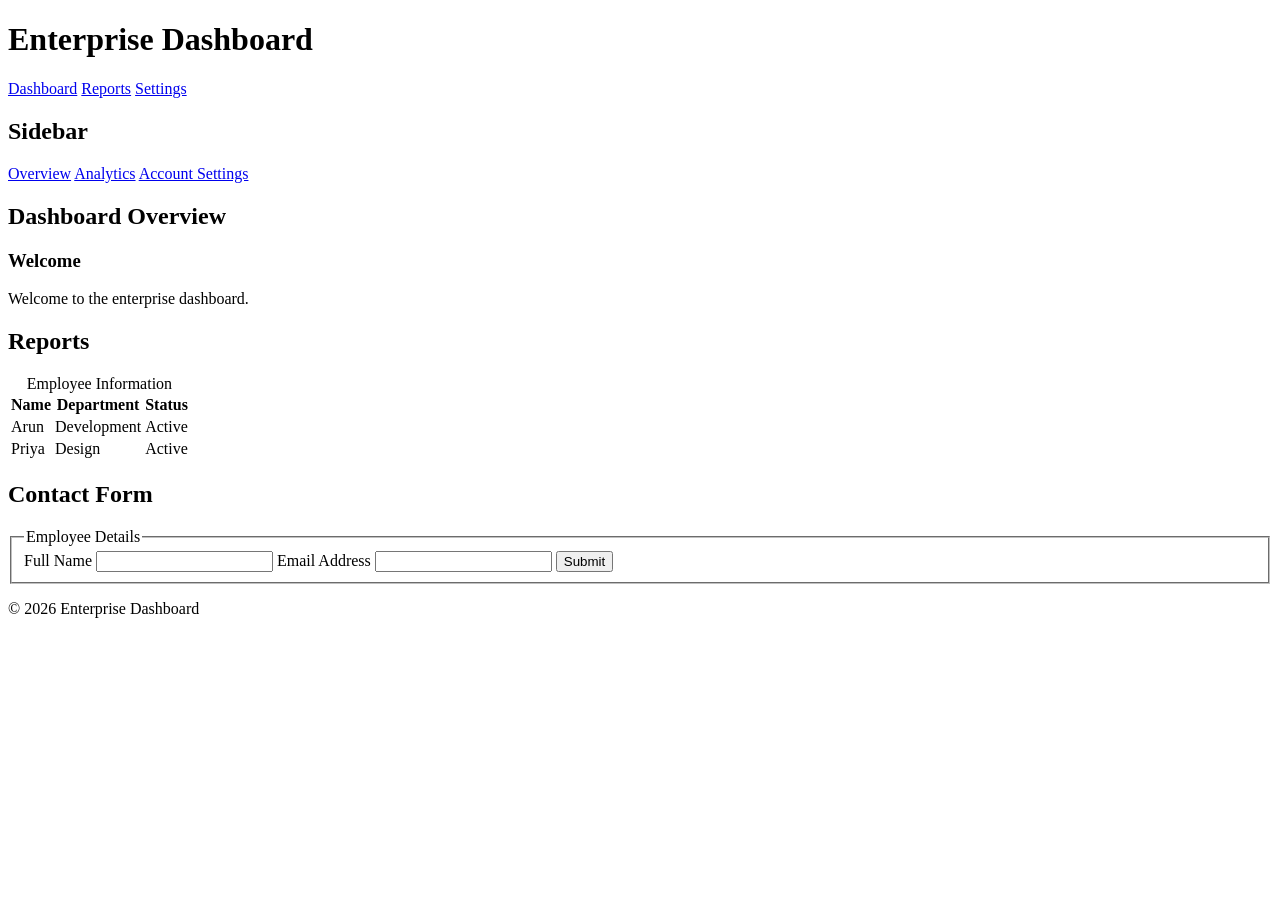
<file: client/index.html>
<!DOCTYPE html>
<html lang="en">
<head>
    <meta charset="UTF-8">
    <meta name="viewport" content="width=device-width, initial-scale=1.0">
    <meta name="description" content="Accessible enterprise dashboard">
    <title>Enterprise Dashboard</title>
</head>
<body>

    <header>
        <h1>Enterprise Dashboard</h1>

        <nav aria-label="Main navigation">
            <a href="#dashboard">Dashboard</a>
            <a href="#reports">Reports</a>
            <a href="#settings">Settings</a>
        </nav>
    </header>

    <aside>
        <h2>Sidebar</h2>
        <nav aria-label="Sidebar navigation">
            <a href="#dashboard">Overview</a>
            <a href="#reports">Analytics</a>
            <a href="#settings">Account Settings</a>
        </nav>
    </aside>

    <main id="dashboard">
        <section>
            <h2>Dashboard Overview</h2>

            <article>
                <h3>Welcome</h3>
                <p>Welcome to the enterprise dashboard.</p>
            </article>
        </section>

        <section id="reports">
            <h2>Reports</h2>

            <table>
                <caption>Employee Information</caption>
                <thead>
                    <tr>
                        <th scope="col">Name</th>
                        <th scope="col">Department</th>
                        <th scope="col">Status</th>
                    </tr>
                </thead>
                <tbody>
                    <tr>
                        <td>Arun</td>
                        <td>Development</td>
                        <td>Active</td>
                    </tr>
                    <tr>
                        <td>Priya</td>
                        <td>Design</td>
                        <td>Active</td>
                    </tr>
                </tbody>
            </table>
        </section>

        <section id="settings">
            <h2>Contact Form</h2>

            <form>
                <fieldset>
                    <legend>Employee Details</legend>

                    <label for="name">Full Name</label>
                    <input type="text" id="name" name="name" required>

                    <label for="email">Email Address</label>
                    <input type="email" id="email" name="email" required>

                    <button type="submit">Submit</button>
                </fieldset>
            </form>
        </section>
    </main>

    <footer>
        <p>&copy; 2026 Enterprise Dashboard</p>
    </footer>

</body>
</html>
</file>
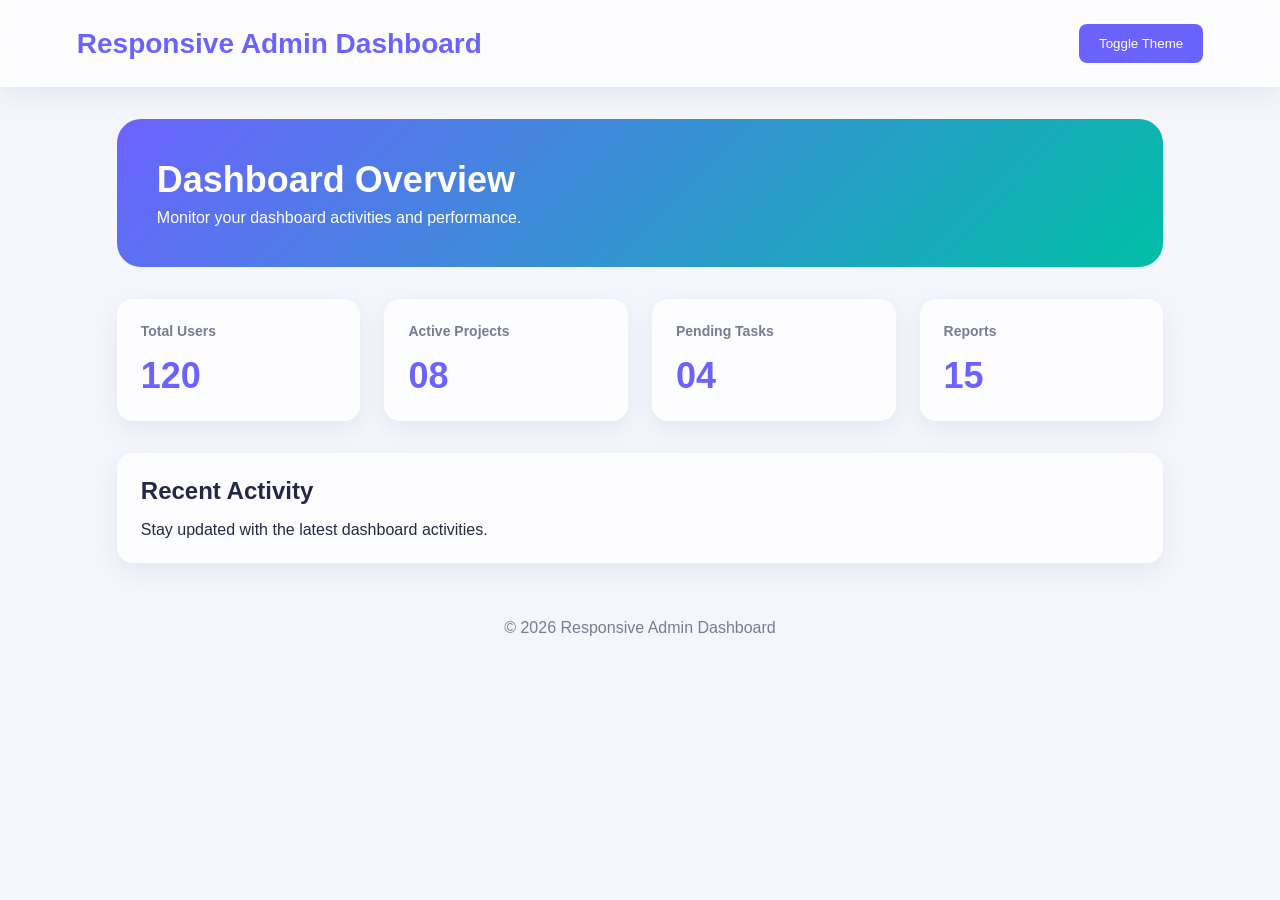
<file: client/responsive-dashboard/index.html>
<!DOCTYPE html>
<html lang="en">
<head>
    <meta charset="UTF-8">
    <meta name="viewport" content="width=device-width, initial-scale=1.0">
    <meta name="description" content="Responsive admin dashboard demo">
    <title>Responsive Admin Dashboard</title>
    <link rel="stylesheet" href="style.css">
</head>
<body>

    <header class="header">
        <h1>Responsive Admin Dashboard</h1>
        <button class="theme-toggle" id="themeToggle">Toggle Theme</button>
    </header>

    <main class="dashboard">

        <section class="welcome">
            <h2>Dashboard Overview</h2>
            <p>Monitor your dashboard activities and performance.</p>
        </section>

        <section class="stats">

            <article class="card">
                <h3>Total Users</h3>
                <p>120</p>
            </article>

            <article class="card">
                <h3>Active Projects</h3>
                <p>08</p>
            </article>

            <article class="card">
                <h3>Pending Tasks</h3>
                <p>04</p>
            </article>

            <article class="card">
                <h3>Reports</h3>
                <p>15</p>
            </article>

        </section>

        <section class="activity">
            <h2>Recent Activity</h2>
            <p>Stay updated with the latest dashboard activities.</p>
        </section>

    </main>

    <footer class="footer">
        <p>© 2026 Responsive Admin Dashboard</p>
    </footer>

    <script>
        const toggle = document.getElementById("themeToggle");

        toggle.addEventListener("click", () => {
            document.body.classList.toggle("dark-theme");
        });
    </script>

</body>
</html>
</file>
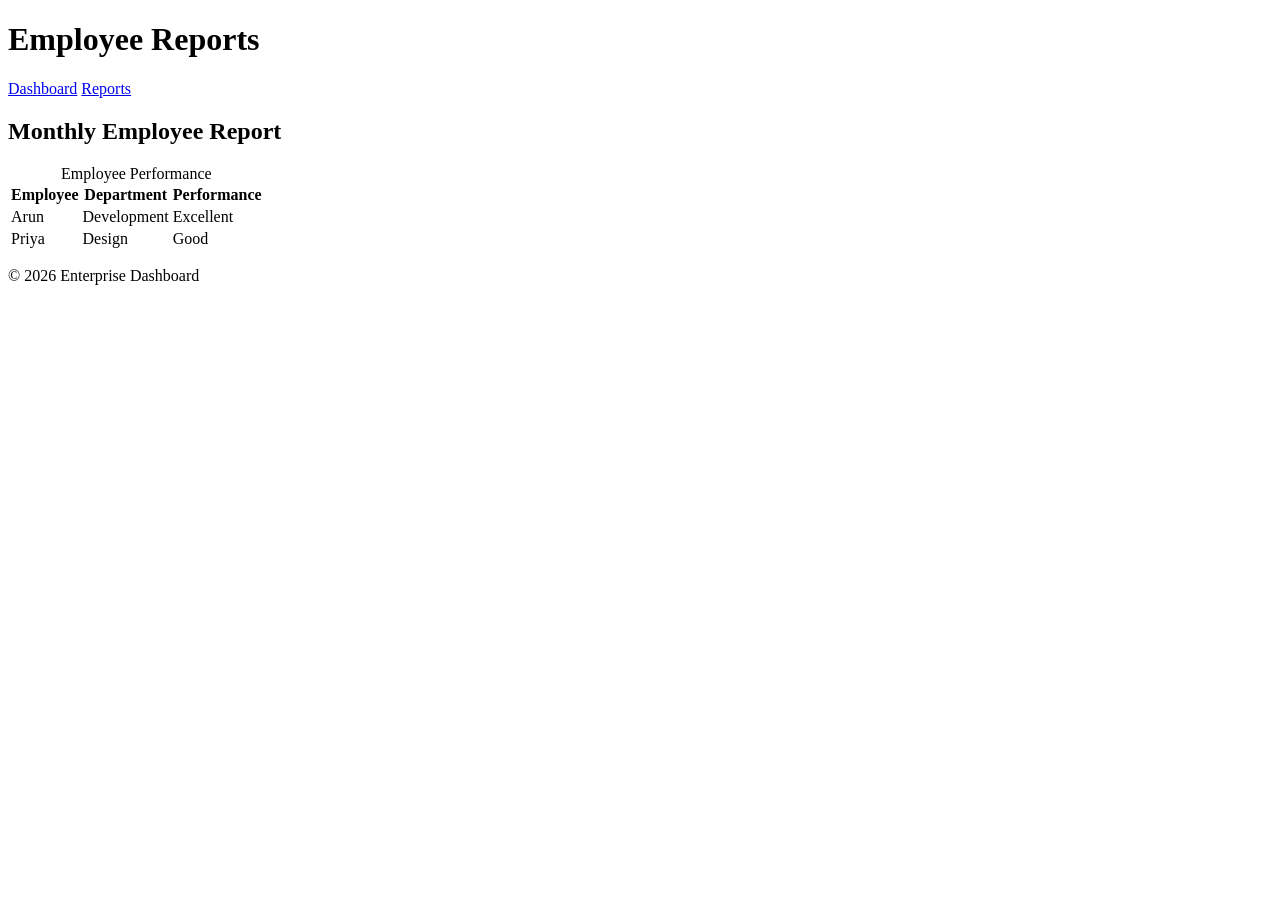
<file: client/reports.html>
<!DOCTYPE html>
<html lang="en">
<head>
    <meta charset="UTF-8">
    <meta name="viewport" content="width=device-width, initial-scale=1.0">
    <title>Employee Reports</title>
</head>
<body>

    <header>
        <h1>Employee Reports</h1>
        <nav aria-label="Main navigation">
            <a href="index.html">Dashboard</a>
            <a href="reports.html" aria-current="page">Reports</a>
        </nav>
    </header>

    <main>
        <section>
            <h2>Monthly Employee Report</h2>

            <table>
                <caption>Employee Performance</caption>
                <thead>
                    <tr>
                        <th scope="col">Employee</th>
                        <th scope="col">Department</th>
                        <th scope="col">Performance</th>
                    </tr>
                </thead>
                <tbody>
                    <tr>
                        <td>Arun</td>
                        <td>Development</td>
                        <td>Excellent</td>
                    </tr>
                    <tr>
                        <td>Priya</td>
                        <td>Design</td>
                        <td>Good</td>
                    </tr>
                </tbody>
            </table>
        </section>
    </main>

    <footer>
        <p>© 2026 Enterprise Dashboard</p>
    </footer>

</body>
</html>
</file>
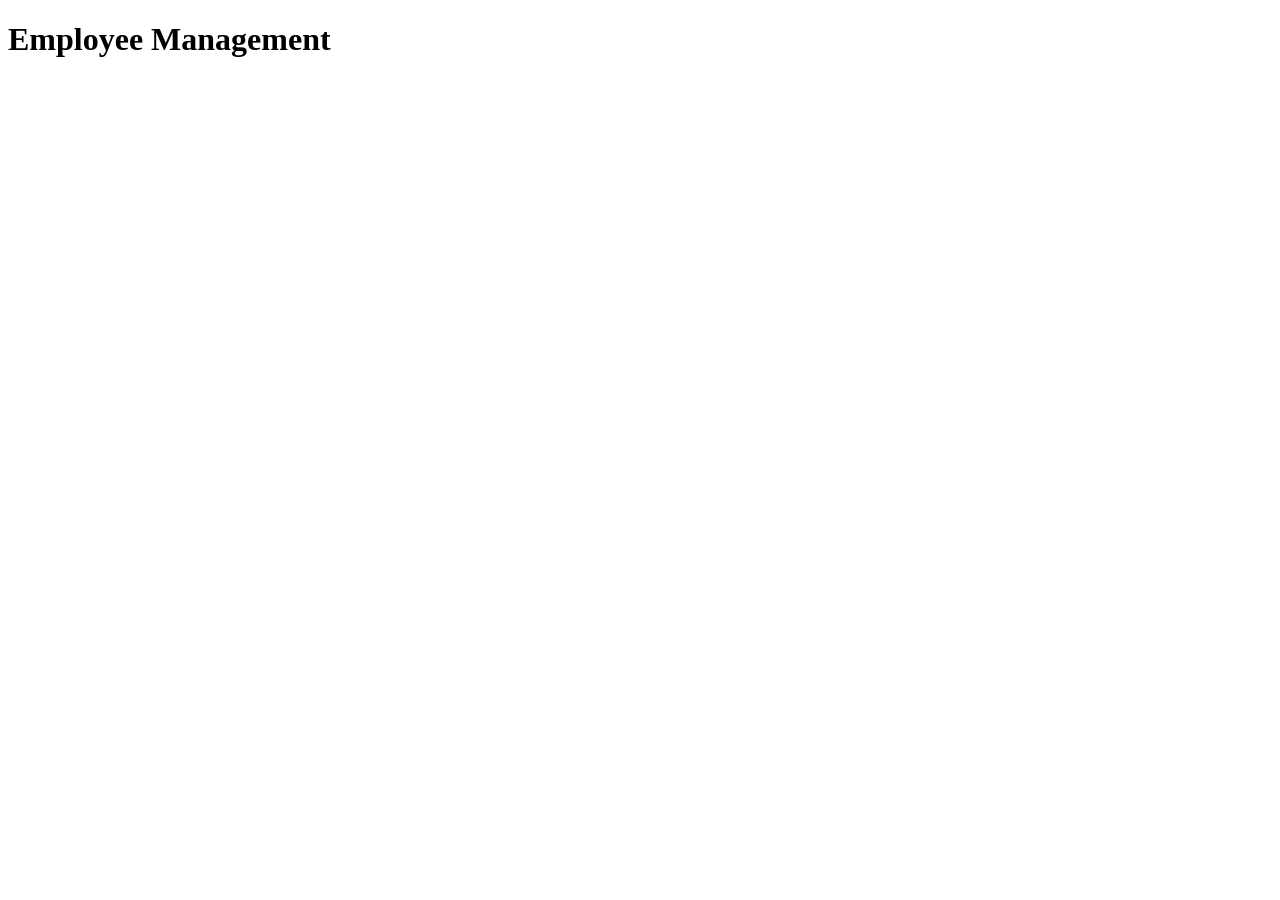
<file: client/components/modal.html>
<!DOCTYPE html>
<html lang="en">
<head>
    <meta charset="UTF-8">
    <meta name="viewport" content="width=device-width, initial-scale=1.0">
    <meta name="description" content="Accessible employee form modal">
    <title>Add New Employee</title>
</head>
<body>

    <main>
        <h1>Employee Management</h1>

        <dialog id="employeeModal" aria-labelledby="modalTitle">
            <h2 id="modalTitle">Add New Employee</h2>

            <form>
                <label for="employeeName">Employee Name</label>
                <input type="text" id="employeeName" name="employeeName" required>

                <label for="employeeEmail">Employee Email</label>
                <input type="email" id="employeeEmail" name="employeeEmail" required>

                <button type="submit">Save Employee</button>

                <button type="button" onclick="document.getElementById('employeeModal').close()">
                    Close
                </button>
            </form>
        </dialog>
    </main>

</body>
</html>
</file>
<file: client/responsive-dashboard/style.css>
/* DESIGN TOKENS */

:root {
    --primary: #6c63ff;
    --primary-dark: #5148d9;
    --secondary: #00bfa6;

    --bg: #f4f6fc;
    --surface: rgba(255, 255, 255, 0.8);
    --text: #252746;
    --muted: #777b96;

    --font-small: 14px;
    --font-medium: 18px;
    --font-large: 28px;
    --font-heading: 36px;

    --space-1: 8px;
    --space-2: 16px;
    --space-3: 24px;
    --space-4: 32px;

    --radius-small: 8px;
    --radius-medium: 16px;
    --radius-large: 24px;

    --shadow: 0 8px 25px rgba(40, 45, 90, 0.08);
    --hover-shadow: 0 12px 30px rgba(40, 45, 90, 0.15);
}

/* DARK THEME */

.dark-theme {
    --bg: #17182b;
    --surface: rgba(42, 43, 67, 0.85);
    --text: #ffffff;
    --muted: #c1c2d4;

    --shadow: 0 8px 25px rgba(0, 0, 0, 0.25);
    --hover-shadow: 0 12px 30px rgba(0, 0, 0, 0.4);
}

/* GLOBAL STYLES */

* {
    margin: 0;
    padding: 0;
    box-sizing: border-box;
}

html {
    overflow-x: clip;
    scroll-behavior: smooth;
}

body {
    font-family: Arial, sans-serif;
    background: var(--bg);
    color: var(--text);
    min-height: 100vh;
    overflow-x: clip;
    transition: background 0.3s, color 0.3s;
}

/* HEADER */

.header {
    display: flex;
    justify-content: space-between;
    align-items: center;
    flex-wrap: wrap;
    gap: var(--space-2);
    padding: var(--space-3) 6%;
    background: var(--surface);
    backdrop-filter: blur(15px);
    -webkit-backdrop-filter: blur(15px);
    box-shadow: var(--shadow);
}

.header h1 {
    color: var(--primary);
    font-size: var(--font-large);
}

.theme-toggle {
    background: var(--primary);
    color: white;
    border: none;
    padding: 12px 20px;
    border-radius: var(--radius-small);
    cursor: pointer;
    transition: background 0.3s, transform 0.3s;
}

.theme-toggle:hover {
    background: var(--primary-dark);
    transform: translateY(-2px);
}

/* DASHBOARD */

.dashboard {
    width: 100%;
    max-width: 1200px;
    margin: auto;
    padding: var(--space-4) 6%;
}

.welcome {
    background: linear-gradient(135deg, var(--primary), var(--secondary));
    color: white;
    padding: 40px;
    border-radius: var(--radius-large);
    margin-bottom: var(--space-4);
}

.welcome h2 {
    font-size: var(--font-heading);
    margin-bottom: var(--space-1);
}

/* RESPONSIVE GRID */

.stats {
    display: grid;
    grid-template-columns: repeat(4, minmax(0, 1fr));
    gap: var(--space-3);
    margin-bottom: var(--space-4);
}

.card,
.activity {
    background: var(--surface);
    backdrop-filter: blur(15px);
    -webkit-backdrop-filter: blur(15px);
    border-radius: var(--radius-medium);
    padding: var(--space-3);
    box-shadow: var(--shadow);
    transition: transform 0.3s, box-shadow 0.3s;
    min-width: 0;
}

.card:hover,
.activity:hover {
    transform: translateY(-5px);
    box-shadow: var(--hover-shadow);
}

.card h3 {
    color: var(--muted);
    font-size: var(--font-small);
    margin-bottom: var(--space-2);
}

.card p {
    font-size: var(--font-heading);
    font-weight: bold;
    color: var(--primary);
    overflow-wrap: anywhere;
}

.activity h2 {
    margin-bottom: var(--space-2);
}

/* FOOTER */

.footer {
    text-align: center;
    padding: var(--space-3);
    color: var(--muted);
}

/* MOBILE - 320px to 767px */

@media (max-width: 767px) {
    .header {
        padding: var(--space-2);
    }

    .header h1 {
        font-size: 22px;
    }

    .dashboard {
        padding: var(--space-2);
    }

    .welcome {
        padding: var(--space-3);
    }

    .welcome h2 {
        font-size: 26px;
    }

    .stats {
        grid-template-columns: repeat(2, minmax(0, 1fr));
        gap: var(--space-2);
    }
}

/* SMALL MOBILE - 320px */

@media (max-width: 360px) {
    .header h1 {
        font-size: 19px;
    }

    .welcome h2 {
        font-size: 23px;
    }

    .card {
        padding: 12px;
    }
}

/* TABLET - 768px to 1023px */

@media (min-width: 768px) and (max-width: 1023px) {
    .stats {
        grid-template-columns: repeat(2, minmax(0, 1fr));
    }
}

/* DESKTOP - 1024px */

@media (min-width: 1024px) {
    .dashboard {
        max-width: 1200px;
    }

    .stats {
        grid-template-columns: repeat(4, minmax(0, 1fr));
    }
}

/* LARGE DESKTOP - 1440px */

@media (min-width: 1440px) {
    .dashboard {
        max-width: 1400px;
    }
}

/* REDUCED MOTION ACCESSIBILITY */

@media (prefers-reduced-motion: reduce) {
    *,
    *::before,
    *::after {
        scroll-behavior: auto !important;
        transition-duration: 0.01ms !important;
    }
}
</file>
